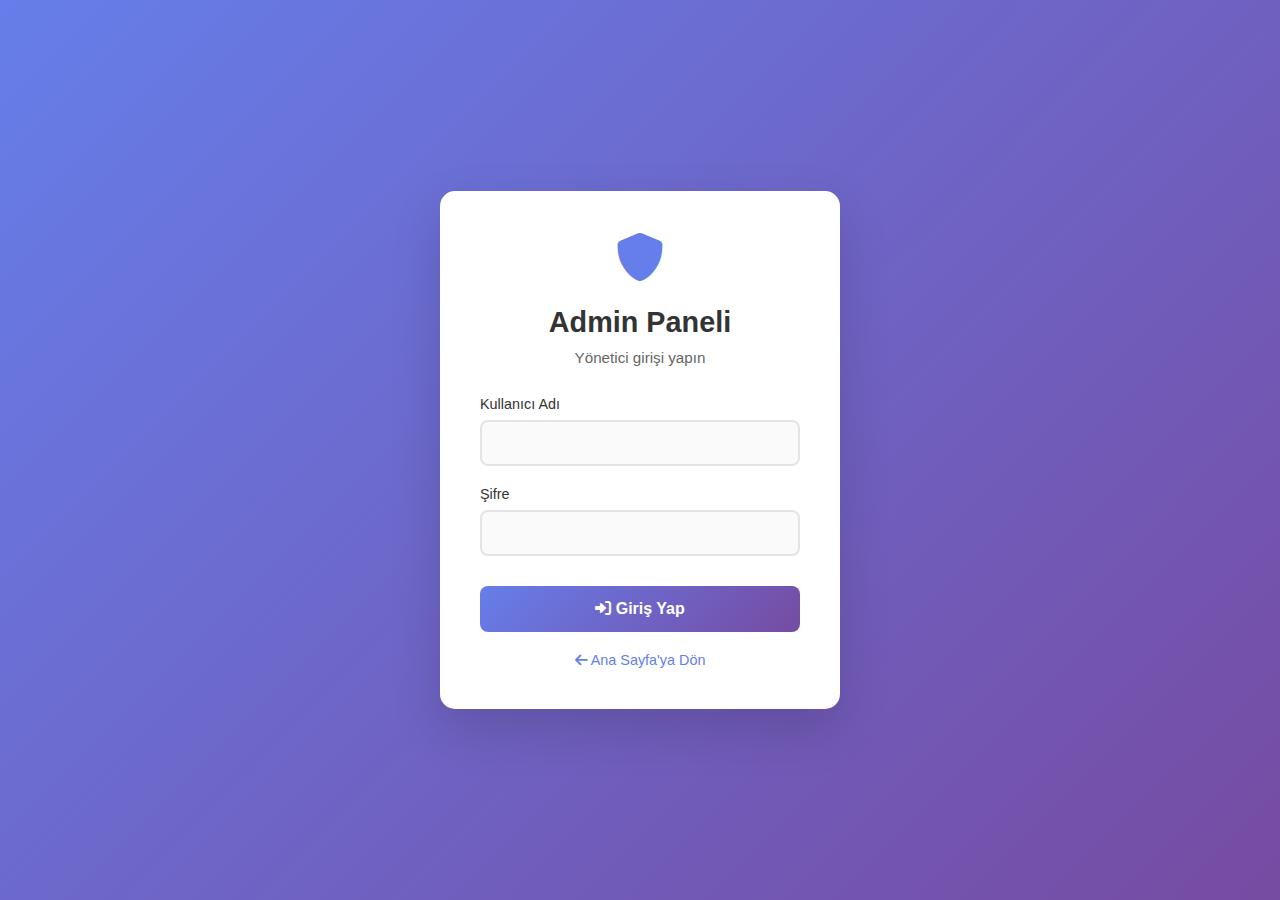
<file: templates/admin_login.html>
<!DOCTYPE html>
<html lang="tr">
<head>
    <meta charset="UTF-8">
    <meta name="viewport" content="width=device-width, initial-scale=1.0">
    <title>Admin Giriş - Meta Cloud</title>
    <link href="https://cdnjs.cloudflare.com/ajax/libs/font-awesome/6.0.0/css/all.min.css" rel="stylesheet">
    <style>
        * {
            margin: 0;
            padding: 0;
            box-sizing: border-box;
        }
        
        body {
            font-family: -apple-system, BlinkMacSystemFont, 'Segoe UI', Roboto, sans-serif;
            background: linear-gradient(135deg, #667eea 0%, #764ba2 100%);
            height: 100vh;
            display: flex;
            align-items: center;
            justify-content: center;
            padding: 20px;
        }
        
        .admin-login-container {
            background: white;
            border-radius: 15px;
            box-shadow: 0 20px 50px rgba(0, 0, 0, 0.15);
            padding: 40px;
            width: 100%;
            max-width: 400px;
            text-align: center;
        }
        
        .admin-logo {
            font-size: 3rem;
            color: #667eea;
            margin-bottom: 20px;
        }
        
        .admin-title {
            font-size: 1.8rem;
            color: #333;
            margin-bottom: 10px;
            font-weight: 600;
        }
        
        .admin-subtitle {
            color: #666;
            margin-bottom: 30px;
            font-size: 0.95rem;
        }
        
        .form-group {
            margin-bottom: 20px;
            text-align: left;
        }
        
        .form-group label {
            display: block;
            margin-bottom: 8px;
            color: #333;
            font-weight: 500;
            font-size: 0.9rem;
        }
        
        .form-group input {
            width: 100%;
            padding: 12px 15px;
            border: 2px solid #e1e5e9;
            border-radius: 8px;
            font-size: 1rem;
            transition: border-color 0.3s, box-shadow 0.3s;
            background: #fafafa;
        }
        
        .form-group input:focus {
            outline: none;
            border-color: #667eea;
            box-shadow: 0 0 0 3px rgba(102, 126, 234, 0.1);
            background: white;
        }
        
        .form-group input.error {
            border-color: #ff4444;
            background: #fff5f5;
        }
        
        .login-btn {
            width: 100%;
            padding: 14px;
            background: linear-gradient(135deg, #667eea 0%, #764ba2 100%);
            color: white;
            border: none;
            border-radius: 8px;
            font-size: 1rem;
            font-weight: 600;
            cursor: pointer;
            transition: all 0.3s;
            margin-top: 10px;
        }
        
        .login-btn:hover {
            transform: translateY(-2px);
            box-shadow: 0 8px 25px rgba(102, 126, 234, 0.3);
        }
        
        .login-btn:disabled {
            opacity: 0.7;
            cursor: not-allowed;
            transform: none;
        }
        
        .back-link {
            display: inline-block;
            margin-top: 20px;
            color: #667eea;
            text-decoration: none;
            font-size: 0.9rem;
            transition: color 0.3s;
        }
        
        .back-link:hover {
            color: #5a67d8;
        }
        
        .error-message {
            color: #ff4444;
            font-size: 0.85rem;
            margin-top: 10px;
            display: none;
        }
        
        .success-message {
            color: #27ca3f;
            font-size: 0.85rem;
            margin-top: 10px;
            display: none;
        }
        
        @media (max-width: 480px) {
            .admin-login-container {
                padding: 30px 20px;
            }
            
            .admin-title {
                font-size: 1.5rem;
            }
        }
    </style>
</head>
<body>
    <div class="admin-login-container">
        <div class="admin-logo">
            <i class="fas fa-shield-alt"></i>
        </div>
        <h1 class="admin-title">Admin Paneli</h1>
        <p class="admin-subtitle">Yönetici girişi yapın</p>
        
        <form id="adminLoginForm">
            <div class="form-group">
                <label for="username">Kullanıcı Adı</label>
                <input type="text" id="username" name="username" required autocomplete="username">
            </div>
            
            <div class="form-group">
                <label for="password">Şifre</label>
                <input type="password" id="password" name="password" required autocomplete="current-password">
            </div>
            
            <button type="submit" class="login-btn">
                <i class="fas fa-sign-in-alt"></i> Giriş Yap
            </button>
            
            <div class="error-message" id="errorMessage"></div>
            <div class="success-message" id="successMessage"></div>
        </form>
        
        <a href="/" class="back-link">
            <i class="fas fa-arrow-left"></i> Ana Sayfa'ya Dön
        </a>
    </div>

    <script>
        document.getElementById('adminLoginForm').addEventListener('submit', async function(e) {
            e.preventDefault();
            
            const username = document.getElementById('username').value.trim();
            const password = document.getElementById('password').value.trim();
            const submitBtn = document.querySelector('.login-btn');
            const errorMsg = document.getElementById('errorMessage');
            const successMsg = document.getElementById('successMessage');
            
            // Reset messages
            errorMsg.style.display = 'none';
            successMsg.style.display = 'none';
            
            // Validation
            if (!username || !password) {
                errorMsg.textContent = 'Lütfen tüm alanları doldurun';
                errorMsg.style.display = 'block';
                return;
            }
            
            // Loading state
            const originalText = submitBtn.innerHTML;
            submitBtn.innerHTML = '<i class="fas fa-spinner fa-spin"></i> Giriş yapılıyor...';
            submitBtn.disabled = true;
            
            try {
                const response = await fetch('/admin-auth', {
                    method: 'POST',
                    headers: {
                        'Content-Type': 'application/json',
                    },
                    body: JSON.stringify({
                        username: username,
                        password: password
                    })
                });
                
                const result = await response.json();
                
                if (result.success) {
                    successMsg.textContent = result.message;
                    successMsg.style.display = 'block';
                    
                    // Redirect to admin panel after short delay
                    setTimeout(() => {
                        window.location.href = '/admin';
                    }, 1000);
                } else {
                    errorMsg.textContent = result.message;
                    errorMsg.style.display = 'block';
                }
            } catch (error) {
                errorMsg.textContent = 'Bağlantı hatası oluştu';
                errorMsg.style.display = 'block';
            }
            
            // Reset button
            submitBtn.innerHTML = originalText;
            submitBtn.disabled = false;
        });
        
        // Clear error messages on input
        document.getElementById('username').addEventListener('input', function() {
            document.getElementById('errorMessage').style.display = 'none';
            this.classList.remove('error');
        });
        
        document.getElementById('password').addEventListener('input', function() {
            document.getElementById('errorMessage').style.display = 'none';
            this.classList.remove('error');
        });
    </script>
</body>
</html>
</file>
